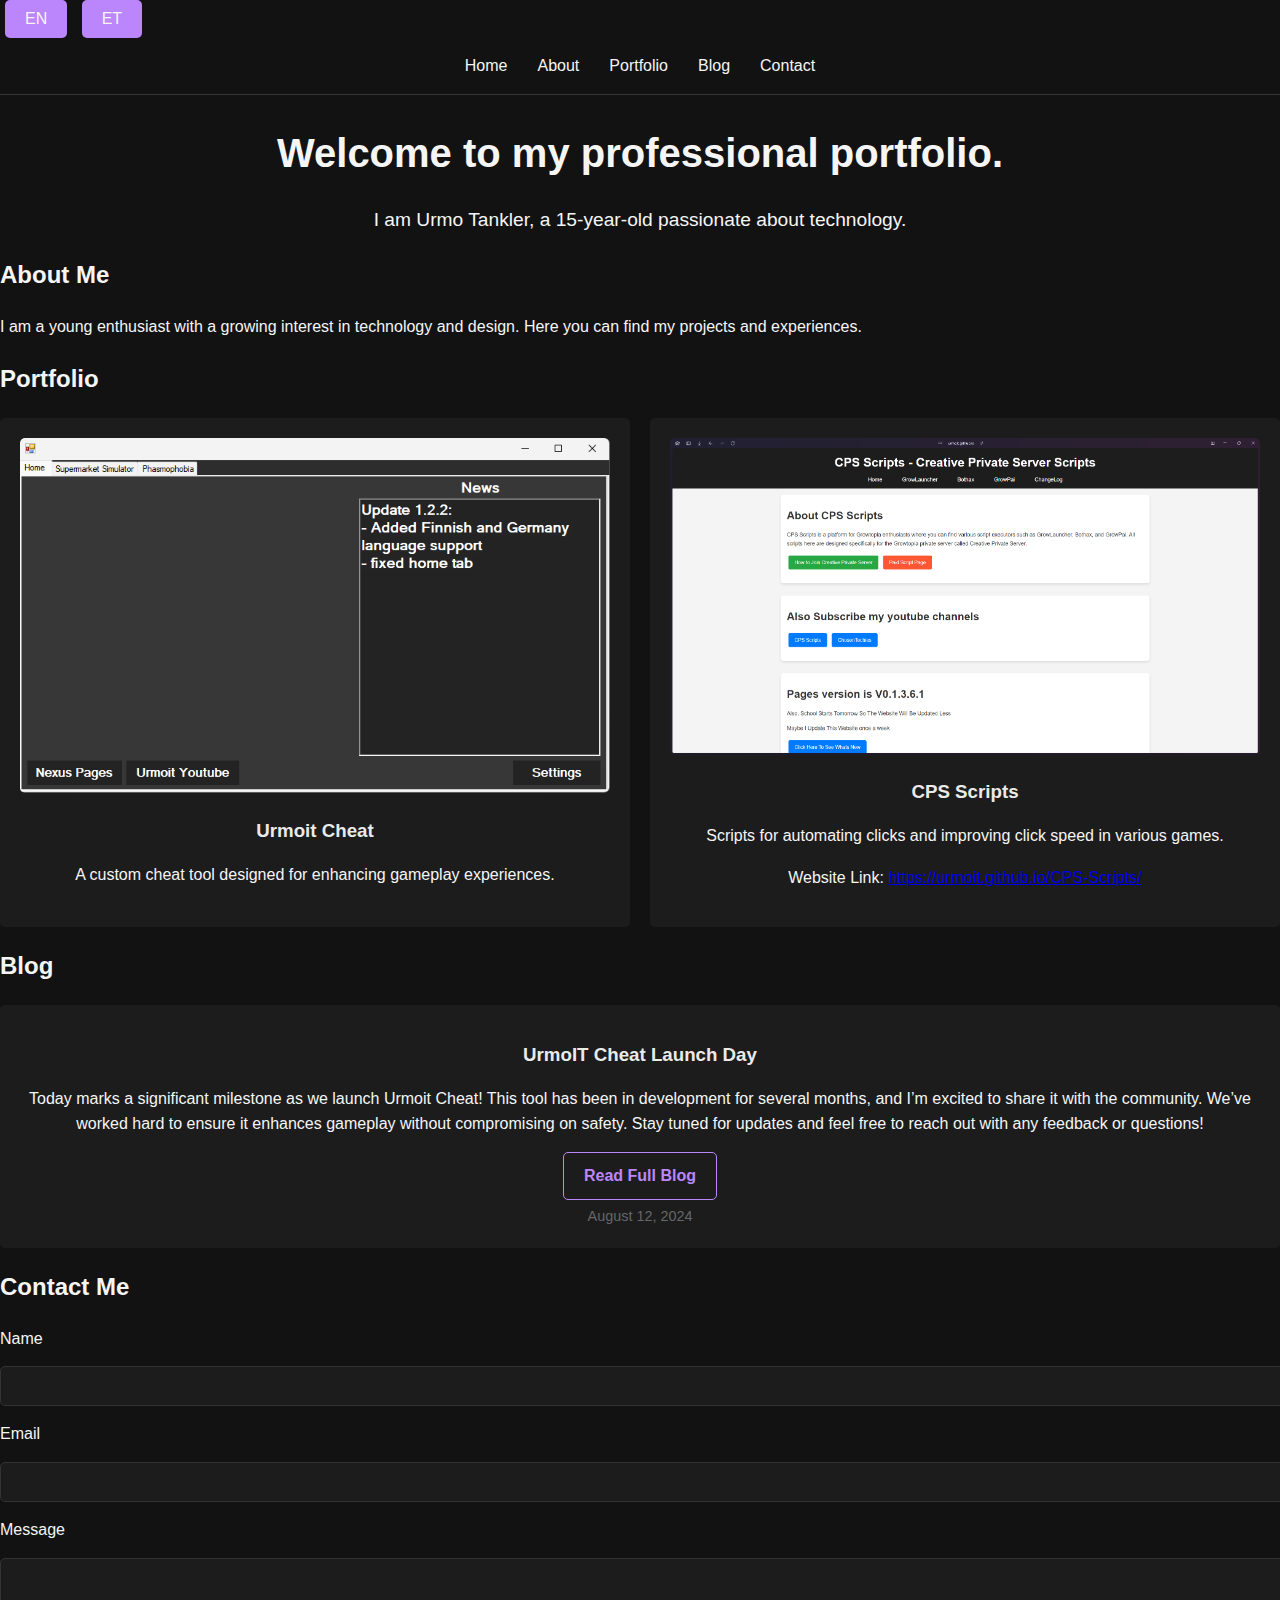
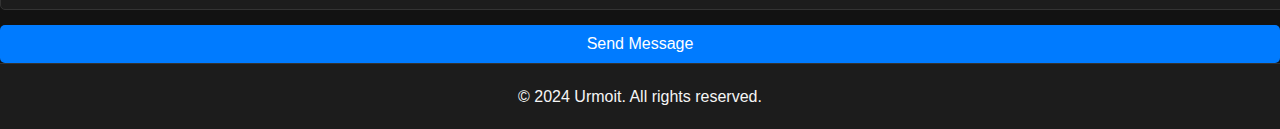
<file: index.html>
<!DOCTYPE html>
<html lang="en">
<head>
    <meta charset="UTF-8">
    <meta name="viewport" content="width=device-width, initial-scale=1.0">
    <meta name="description" content="Portfolio of Urmo Tankler, a technology enthusiast showcasing projects and blog posts.">
    <meta name="keywords" content="Urmo Tankler, portfolio, technology, projects, blog">
    <title>Urmo Tankler - Portfolio</title>
    <link rel="stylesheet" href="styles.css">
</head>
<body>

    <!-- Language Selection -->
    <div class="language-switch" aria-label="Language Selection">
        <button onclick="setLanguage('en')" aria-label="Switch to English">EN</button>
        <button onclick="setLanguage('et')" aria-label="Switch to Estonian">ET</button>
    </div>

    <!-- Navigation -->
    <nav>
        <ul>
            <li><a href="#home" data-lang-en="Home" data-lang-et="Kodu">Home</a></li>
            <li><a href="#about" data-lang-en="About" data-lang-et="Minust">About</a></li>
            <li><a href="#portfolio" data-lang-en="Portfolio" data-lang-et="Portfell">Portfolio</a></li>
            <li><a href="#blog" data-lang-en="Blog" data-lang-et="Blogi">Blog</a></li>
            <li><a href="#contact" data-lang-en="Contact" data-lang-et="Võta Ühendust">Contact</a></li>
        </ul>
    </nav>

    <!-- Home Section -->
    <section id="home">
        <h1 data-lang-en="Welcome to my professional portfolio." data-lang-et="Tere tulemast minu professionaalsesse portfelli.">Welcome to my professional portfolio.</h1>
        <p data-lang-en="I am Urmo Tankler, a 15-year-old passionate about technology." data-lang-et="Ma olen Urmo Tankler, 15-aastane tehnoloogia entusiast.">I am Urmo Tankler, a 15-year-old passionate about technology.</p>
    </section>

    <!-- About Section -->
    <section id="about">
        <h2 data-lang-en="About Me" data-lang-et="Minust">About Me</h2>
        <p data-lang-en="I am a young enthusiast with a growing interest in technology. Here you can find my projects and experiences." data-lang-et="Olen noor entusiast, kellel on kasvav huvi tehnoloogia vastu. Siit leiate minu projektid ja kogemused.">I am a young enthusiast with a growing interest in technology and design. Here you can find my projects and experiences.</p>
    </section>

    <!-- Portfolio Section -->
    <section id="portfolio">
        <h2 data-lang-en="Portfolio" data-lang-et="Portfell">Portfolio</h2>
        <div class="portfolio-items">
            <!-- Urmoit Cheat Project -->
            <div class="portfolio-item">
                <img src="photos/Kuvatõmmis 2024-08-31 191431.png" alt="Urmoit Cheat">
                <h3 data-lang-en="Urmoit Cheat" data-lang-et="Urmoit Cheat">Urmoit Cheat</h3>
                <p data-lang-en="A custom cheat tool designed for enhancing gameplay experiences." data-lang-et="Kohandatud petmisvahend mängukogemuse parandamiseks.">A custom cheat tool designed for enhancing gameplay experiences.</p>
            </div>
            <!-- CPS Scripts Project -->
            <div class="portfolio-item">
                <img src="photos/Kuvatõmmis 2024-08-31 191727.png" alt="CPS Scripts">
                <h3 data-lang-en="CPS Scripts" data-lang-et="CPS Script Lehekülk">CPS Scripts</h3>
                <p data-lang-en="Scripts for automating clicks and improving click speed in various games." data-lang-et="Skriptid, mis automatiseerivad klikke ja parandavad klõpsamise kiirus erinevates mängudes.">Scripts for automating clicks and improving click speed in various games.</p>
                <p data-lang-en="Website Link: https://urmoit.github.io/CPS-Scripts/" data-lang-et="Lehekülk on: https://urmoit.github.io/CPS-Scripts/">Website Link: <a href="https://urmoit.github.io/CPS-Scripts/" target="_blank" rel="noopener noreferrer">https://urmoit.github.io/CPS-Scripts/</a></p>
            </div>
        </div>
    </section>

    <!-- Blog Section -->
    <section id="blog">
        <h2 data-lang-en="Blog" data-lang-et="Blogi">Blog</h2>
        <article class="blog-post">
            <h3 data-lang-en="Urmoit Cheat Launch Day" data-lang-et="Urmoit Cheat Käivitamise Päev">UrmoIT Cheat Launch Day</h3>
            <p data-lang-en="Today marks a significant milestone as we launch Urmoit Cheat! This tool has been in development for several months, and I’m excited to share it with the community. We’ve worked hard to ensure it enhances gameplay without compromising on safety. Stay tuned for updates and feel free to reach out with any feedback or questions!" data-lang-et="Täna tähistame olulist verstaposti, käivitades Urmoit Petmise! See tööriist on olnud arenduses mitme kuu jooksul ja olen põnevil, et saan selle kogukonnaga jagada. Oleme teinud kõvasti tööd, et tagada mängukogemuse parandamine ilma ohutust kompromiteerimata. Jälgige värskendusi ja andke meile julgelt teada, kui teil on tagasisidet või küsimusi!">Today marks a significant milestone as we launch Urmoit Cheat! This tool has been in development for several months, and I’m excited to share it with the community. We’ve worked hard to ensure it enhances gameplay without compromising on safety. Stay tuned for updates and feel free to reach out with any feedback or questions!</p>
            <div class="blog-meta">
                <a href="UrmoitCheatLaunchDay.html" class="read-more" data-lang-en="Read Full Blog" data-lang-et="Loe Täispikka Blogi">Read Full Blog</a>
                <span class="blog-date" data-lang-en="August 12, 2024" data-lang-et="12. august 2024">August 12, 2024</span>
            </div>
        </article>
        <!-- Add more blog posts as needed -->
    </section>

    <!-- Contact Section -->
    <section id="contact">
        <h2 data-lang-en="Contact Me" data-lang-et="Võta Ühendust">Contact Me</h2>
        <form action="your-backend-url" method="post">
            <label for="name" data-lang-en="Name" data-lang-et="Nimi">Name</label>
            <input type="text" id="name" name="name" required>
            
            <label for="email" data-lang-en="Email" data-lang-et="E-post">Email</label>
            <input type="email" id="email" name="email" required>
            
            <label for="message" data-lang-en="Message" data-lang-et="Sõnum">Message</label>
            <textarea id="message" name="message" required></textarea>
            
            <button type="submit" data-lang-en="Send Message" data-lang-et="Saada Sõnum">Send Message</button>
        </form>
    </section>

    <!-- Footer -->
    <footer>
        <p>&copy; 2024 Urmoit. All rights reserved.</p>
    </footer>

    <script src="script.js"></script>
</body>
</html>
</file>
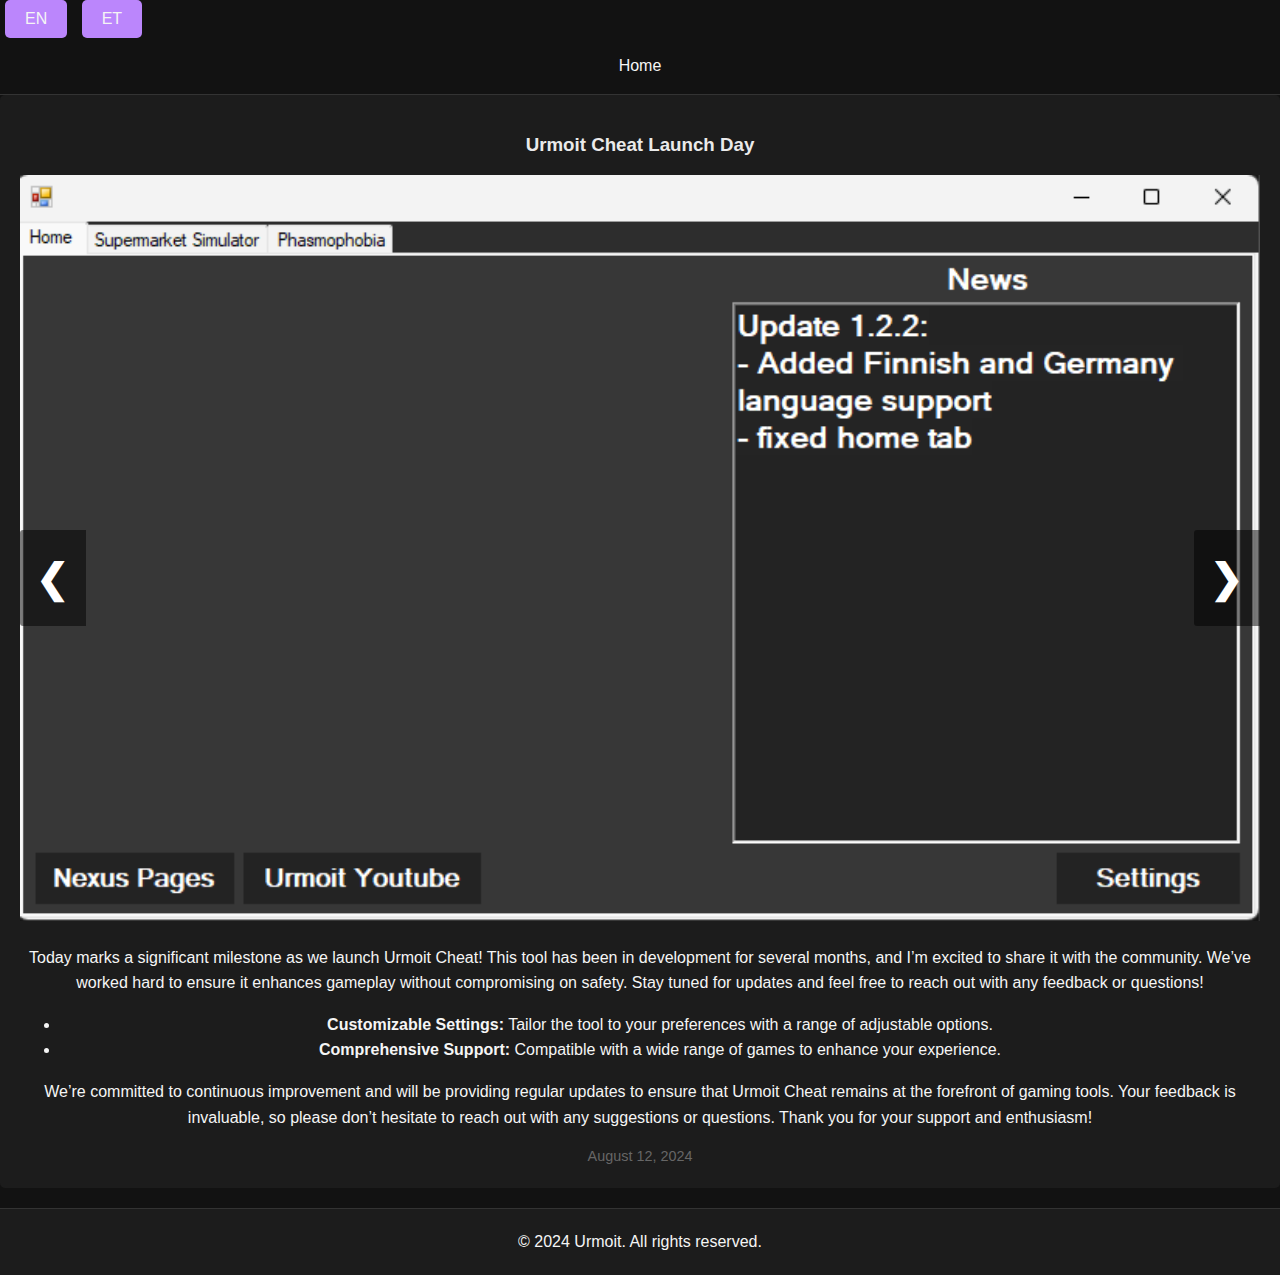
<file: UrmoitCheatLaunchDay.html>
<!DOCTYPE html>
<html lang="en">
<head>
    <meta charset="UTF-8">
    <meta name="viewport" content="width=device-width, initial-scale=1.0">
    <meta name="description" content="Portfolio of Urmo Tankler, a technology enthusiast showcasing projects and blog posts.">
    <meta name="keywords" content="Urmo Tankler, portfolio, technology, projects, blog">
    <title>Urmo Tankler - Portfolio</title>
    <link rel="stylesheet" href="styles.css">
</head>
<body>

    <!-- Language Selection -->
    <div class="language-switch" aria-label="Language Selection">
        <button onclick="setLanguage('en')" aria-label="Switch to English">EN</button>
        <button onclick="setLanguage('et')" aria-label="Switch to Estonian">ET</button>
    </div>

    <!-- Navigation -->
    <nav>
        <ul>
            <li><a href="index.html" data-lang-en="Home" data-lang-et="Kodu">Home</a></li>
        </ul>
    </nav>

    <!-- Blog Section -->
    <section id="blog">
        <article class="blog-post">
            <h3 data-lang-en="Urmoit Cheat Launch Day" data-lang-et="Urmoit Cheat Käivitamise Päev">Urmoit Cheat Launch Day</h3>
            <div class="slideshow-container">
                <div class="slide">
                    <img src="photos/Kuvatõmmis 2024-08-31 191431.png" alt="Urmoit Cheat Interface">
                </div>
                <div class="slide">
                    <img src="photos/Kuvatõmmis 2024-08-31 193438.png" alt="Urmoit Cheat Features">
                </div>
                <div class="slide">
                    <img src="photos/Kuvatõmmis 2024-08-31 193452.png" alt="Urmoit Cheat Performance">
                </div>
                <!-- Navigation Arrows -->
                <a class="prev" onclick="plusSlides(-1)">&#10094;</a>
                <a class="next" onclick="plusSlides(1)">&#10095;</a>
            </div>
            <p data-lang-en="Today marks a significant milestone as we launch Urmoit Cheat! This tool has been in development for several months, and I’m excited to share it with the community. We’ve worked hard to ensure it enhances gameplay without compromising on safety. Stay tuned for updates and feel free to reach out with any feedback or questions!" data-lang-et="Täna tähistame olulist verstaposti, käivitades Urmoit Cheat! See tööriist on olnud arenduses mitme kuu jooksul ja olen põnevil, et saan selle kogukonnaga jagada. Oleme teinud kõvasti tööd, et tagada mängukogemuse parandamine ilma ohutust kompromiteerimata. Jälgige värskendusi ja andke meile julgelt teada, kui teil on tagasisidet või küsimusi!">Today marks a significant milestone as we launch Urmoit Cheat! This tool has been in development for several months, and I’m excited to share it with the community. We’ve worked hard to ensure it enhances gameplay without compromising on safety.

            Urmoit Cheat is designed to offer a seamless gaming experience, providing advanced features that are both user-friendly and effective. Our development team focused on creating a tool that not only improves gameplay but also adheres to the highest standards of security. This tool is equipped with features such as customizable settings and comprehensive support for various games.

            The launch of Urmoit Cheat represents a major achievement for our team. We've invested countless hours into perfecting this tool, and we’re thrilled to see it come to fruition. Our goal was to create a cheat tool that offers a significant advantage without disrupting the integrity of the games or compromising user safety.

            To celebrate the launch, we’re excited to share some insights into the development process and showcase the features of Urmoit Cheat. Below, you’ll find screenshots and details that highlight the key aspects of the tool.

            Here’s what you can expect from Urmoit Cheat:
            <ul>
                <li><strong data-lang-en="Customizable Settings:" data-lang-et="Kohandatavad Seaded:">Customizable Settings:</strong> <span data-lang-en="Tailor the tool to your preferences with a range of adjustable options." data-lang-et="Kohanda tööriist oma eelistuste järgi erinevate seadistustega.">Tailor the tool to your preferences with a range of adjustable options.</span></li>
                <li><strong data-lang-en="Comprehensive Support:" data-lang-et="Kohandatud Tugi:">Comprehensive Support:</strong> <span data-lang-en="Compatible with a wide range of games to enhance your experience." data-lang-et="Ühildub laia valiku mängudega, et täiustada sinu kogemust.">Compatible with a wide range of games to enhance your experience.</span></li>
            </ul>

            <p data-lang-en="We’re committed to continuous improvement and will be providing regular updates to ensure that Urmoit Cheat remains at the forefront of gaming tools. Your feedback is invaluable, so please don’t hesitate to reach out with any suggestions or questions. Thank you for your support and enthusiasm!" data-lang-et="Oleme pühendunud pidevale täiustamisele ja pakume regulaarselt värskendusi, et tagada Urmoit Cheat’i positsioon mänguvahendite tipus. Teie tagasiside on hindamatu, seega ärge kartke meiega ühendust võtta, kui teil on ettepanekuid või küsimusi. Täname teid toetuse ja entusiastlikkuse eest!">We’re committed to continuous improvement and will be providing regular updates to ensure that Urmoit Cheat remains at the forefront of gaming tools. Your feedback is invaluable, so please don’t hesitate to reach out with any suggestions or questions. Thank you for your support and enthusiasm!</p>

            <div class="blog-meta">
                <span class="blog-date" data-lang-en="August 12, 2024" data-lang-et="12. august 2024">August 12, 2024</span>
            </div>
        </article>
        <!-- Add more blog posts as needed -->
    </section>

    <!-- Footer -->
    <footer>
        <p>&copy; 2024 Urmoit. All rights reserved.</p>
    </footer>

    <script src="script.js"></script>
</body>
</html>
</file>
<file: styles.css>
/* Dark Theme Styling */
:root {
    --primary-color: #eaeaea;
    --background-color: #121212;
    --text-color: #f5f5f5;
    --accent-color: #bb86fc;
}

body {
    font-family: 'Helvetica Neue', Arial, sans-serif;
    background-color: var(--background-color);
    color: var(--text-color);
    margin: 0;
    padding: 0;
    line-height: 1.6;
}

/* Container */
.container {
    width: 85%;
    max-width: 1200px;
    margin: 0 auto;
}

/* Top Bar with Language Toggle */
.top-bar {
    background: var(--background-color);
    color: var(--text-color);
    padding: 10px 0;
    text-align: right;
    border-bottom: 1px solid #333;
}

.language-switch button {
    background: var(--accent-color);
    color: var(--text-color);
    border: none;
    padding: 10px 20px;
    border-radius: 5px;
    cursor: pointer;
    font-size: 1em;
    margin: 0 5px;
}

.language-switch button:hover {
    background: #9a67ea;
}

/* Navigation */
nav {
    background: var(--background-color);
    color: var(--text-color);
    padding: 15px 0;
    border-bottom: 1px solid #333;
}

nav ul {
    list-style: none;
    display: flex;
    flex-wrap: wrap;
    justify-content: center;
    margin: 0;
    padding: 0;
}

nav ul li {
    margin: 0 15px;
}

nav ul li a {
    color: var(--text-color);
    text-decoration: none;
    font-size: 1em;
}

nav ul li a:hover {
    color: var(--accent-color);
}

/* Sections */
.section {
    padding: 40px 0;
}

/* Home Section */
#home {
    text-align: center;
}

#home h1 {
    font-size: 2.5em;
    margin-bottom: 20px;
}

#home p {
    font-size: 1.2em;
}

/* About Section */
#about h2 {
    margin-bottom: 20px;
}

/* Portfolio Section */
.portfolio-items {
    display: flex;
    flex-wrap: wrap;
    gap: 20px;
    justify-content: center;
}

.portfolio-item {
    background: #1c1c1c;
    padding: 20px;
    border-radius: 5px;
    text-align: center;
    flex: 1;
    min-width: 300px;
}

.portfolio-item:hover {
    transform: scale(1.02);
    transition: transform 0.3s ease;
}

.portfolio-item img {
    max-width: 100%;
    border-radius: 5px;
}

.portfolio-item h3 {
    color: var(--primary-color);
    margin: 15px 0;
}

/* Blog Post Styles */
.blog-post {
    background: #1c1c1c;
    padding: 20px;
    border-radius: 5px;
    text-align: center;
    flex: 1;
    min-width: 300px;
    margin-bottom: 20px;
}

.blog-post h3 {
    color: var(--primary-color);
    margin: 15px 0;
}

.blog-post p {
    margin-bottom: 15px;
}

.blog-meta {
    display: flex;
    flex-direction: column;
    gap: 5px;
    align-items: center;
}

.blog-date {
    font-size: 0.9em;
    color: #666;
}

.read-more {
    text-decoration: none;
    color: var(--accent-color);
    font-weight: bold;
    padding: 10px 20px;
    border: 1px solid var(--accent-color);
    border-radius: 5px;
    background: transparent;
    cursor: pointer;
}

.read-more:hover {
    background: var(--accent-color);
    color: var(--text-color);
}

/* Contact Section */
form {
    display: flex;
    flex-direction: column;
    gap: 15px;
}

input[type="text"],
input[type="email"],
textarea {
    width: 100%;
    padding: 10px;
    border: 1px solid #333;
    border-radius: 5px;
    background: #1c1c1c;
    color: var(--text-color);
    font-size: 1em;
}

button {
    background: #007bff;
    color: #fff;
    border: none;
    padding: 10px 20px;
    border-radius: 5px;
    cursor: pointer;
    font-size: 1em;
}

button:hover {
    background: #0056b3;
}

/* Footer */
footer {
    background: #1c1c1c;
    color: var(--text-color);
    text-align: center;
    padding: 20px 0;
    border-top: 1px solid #333;
}

footer p {
    margin: 0;
}

footer a {
    color: var(--accent-color);
    text-decoration: none;
}

footer a:hover {
    text-decoration: underline;
}

/* Slideshow Container */
.slideshow-container {
    position: relative;
    max-width: 100%;
    margin: auto;
    overflow: hidden;
}

.slide {
    display: none;
    width: 100%;
}

.slide img {
    width: 100%;
    height: auto; /* Maintain aspect ratio */
}

/* Navigation Arrows */
.prev, .next {
    cursor: pointer;
    position: absolute;
    top: 50%;
    width: auto;
    padding: 16px;
    margin-top: -22px;
    color: #fff;
    font-weight: bold;
    font-size: 40px;
    transition: background-color 0.6s ease;
    border-radius: 0 3px 3px 0;
    user-select: none;
    background-color: rgba(0, 0, 0, 0.5);
}

.prev {
    left: 0;
    border-radius: 3px 0 0 3px;
}

.next {
    right: 0;
    border-radius: 3px 0 0 3px;
}

.prev:hover, .next:hover {
    background-color: rgba(0, 0, 0, 0.8);
}

/* Responsive Styles */
@media (max-width: 768px) {
    .portfolio-items {
        flex-direction: column;
    }

    .portfolio-item {
        margin-bottom: 20px;
    }

    nav ul {
        flex-direction: column;
    }

    nav ul li {
        margin: 10px 0;
    }

    .prev, .next {
        font-size: 14px;
        padding: 12px;
    }
}
</file>
